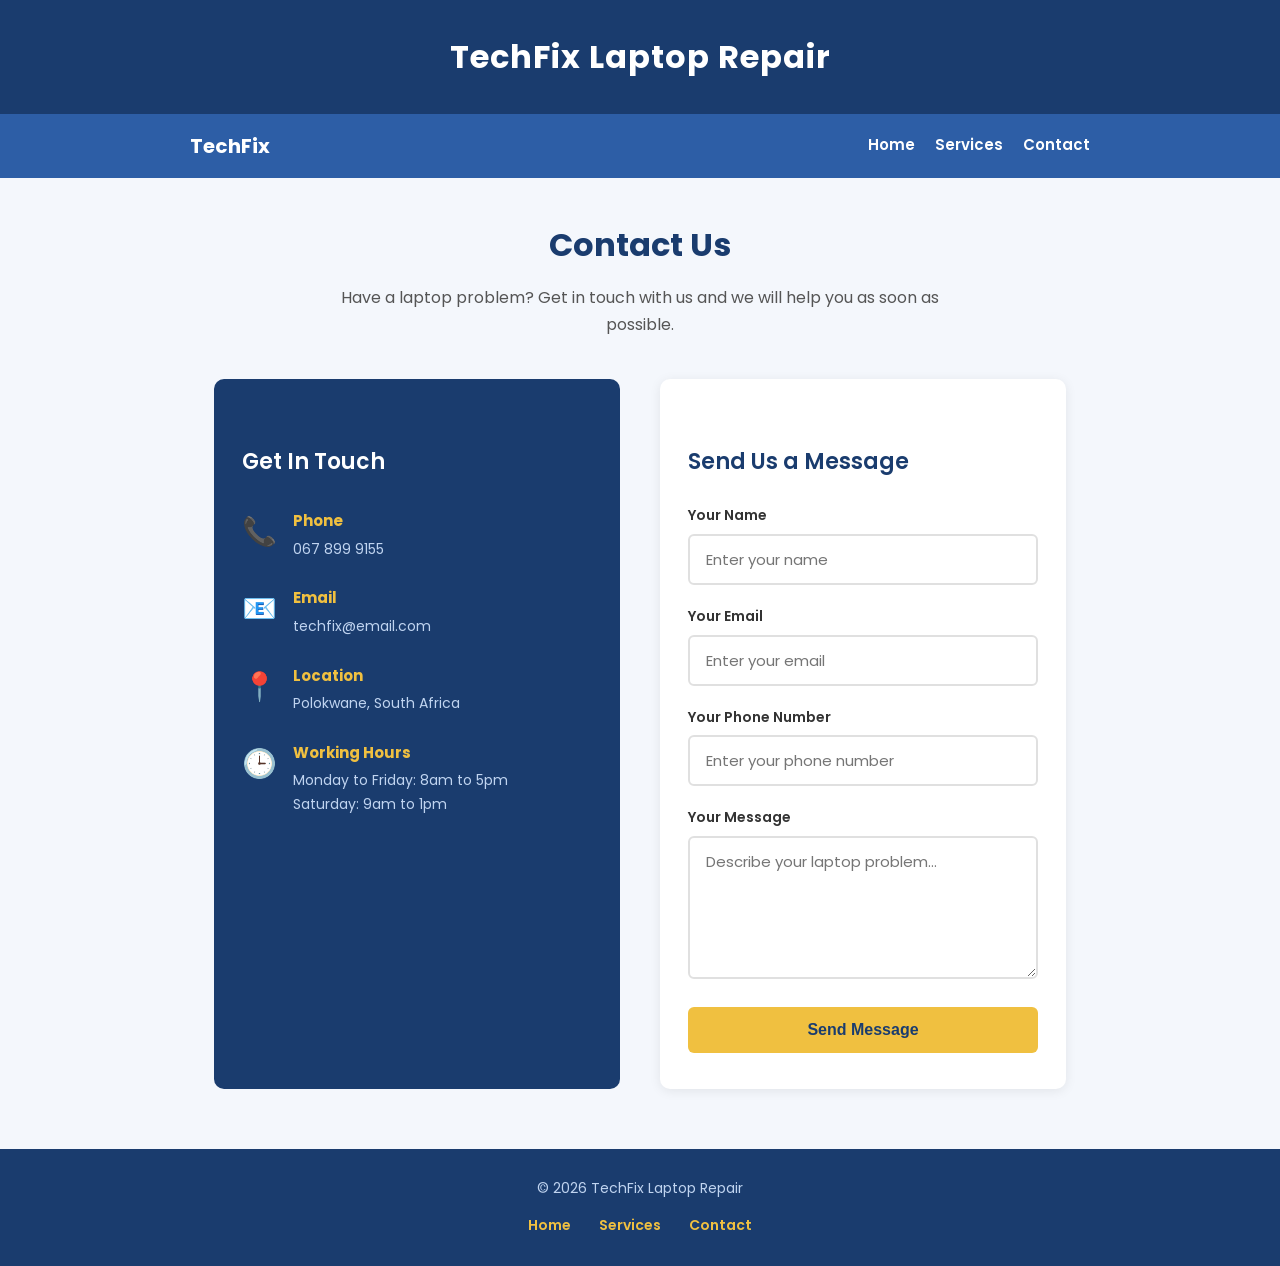
<file: contact.html>
<!DOCTYPE html>
<html>
<head>
    <title>Contact TechFix</title>
    <link rel="stylesheet" href="style.css">
</head>

<body>

<header>
    <h1>TechFix Laptop Repair</h1>
</header>

<nav>
    <div class="nav-container">
        <span class="logo-text">TechFix</span>
        <button class="hamburger" onclick="toggleMenu()">☰</button>
        <div class="nav-links" id="navLinks">
            <a href="index.html">Home</a>
            <a href="services.html">Services</a>
            <a href="contact.html">Contact</a>
        </div>
    </div>
</nav>
<main>

    <!-- PAGE INTRO -->
    <section class="page-intro">
        <h2>Contact Us</h2>
        <p>Have a laptop problem? Get in touch with us and we will help you as soon as possible.</p>
    </section>

    <!-- CONTACT SECTION -->
    <section class="contact-section">

        <!-- CONTACT DETAILS -->
        <div class="contact-details">
            <h3>Get In Touch</h3>

            <div class="contact-item">
                <span class="contact-icon">📞</span>
                <div>
                    <strong>Phone</strong>
                    <p>067 899 9155</p>
                </div>
            </div>

            <div class="contact-item">
                <span class="contact-icon">📧</span>
                <div>
                    <strong>Email</strong>
                    <p>techfix@email.com</p>
                </div>
            </div>

            <div class="contact-item">
                <span class="contact-icon">📍</span>
                <div>
                    <strong>Location</strong>
                    <p>Polokwane, South Africa</p>
                </div>
            </div>

            <div class="contact-item">
                <span class="contact-icon">🕒</span>
                <div>
                    <strong>Working Hours</strong>
                    <p>Monday to Friday: 8am to 5pm</p>
                    <p>Saturday: 9am to 1pm</p>
                </div>
            </div>

        </div>

        <!-- CONTACT FORM -->
        <div class="contact-form">
            <h3>Send Us a Message</h3>

            <div class="form-group">
                <label for="name">Your Name</label>
                <input type="text" id="name" placeholder="Enter your name">
            </div>

            <div class="form-group">
                <label for="email">Your Email</label>
                <input type="email" id="email" placeholder="Enter your email">
            </div>

            <div class="form-group">
                <label for="phone">Your Phone Number</label>
                <input type="tel" id="phone" placeholder="Enter your phone number">
            </div>

            <div class="form-group">
                <label for="message">Your Message</label>
                <textarea id="message" rows="5" placeholder="Describe your laptop problem..."></textarea>
            </div>

            <button class="btn submit-btn">Send Message</button>

        </div>

    </section>

</main>

<footer>
    <p>© 2026 TechFix Laptop Repair</p>
    <div class="footer-links">
        <a href="index.html">Home</a>
        <a href="services.html">Services</a>
        <a href="contact.html">Contact</a>
    </div>
</footer>

<script>
    function toggleMenu() {
        const navLinks = document.getElementById('navLinks');
        navLinks.classList.toggle('open');
    }
</script>

</body>
</html>
</file>
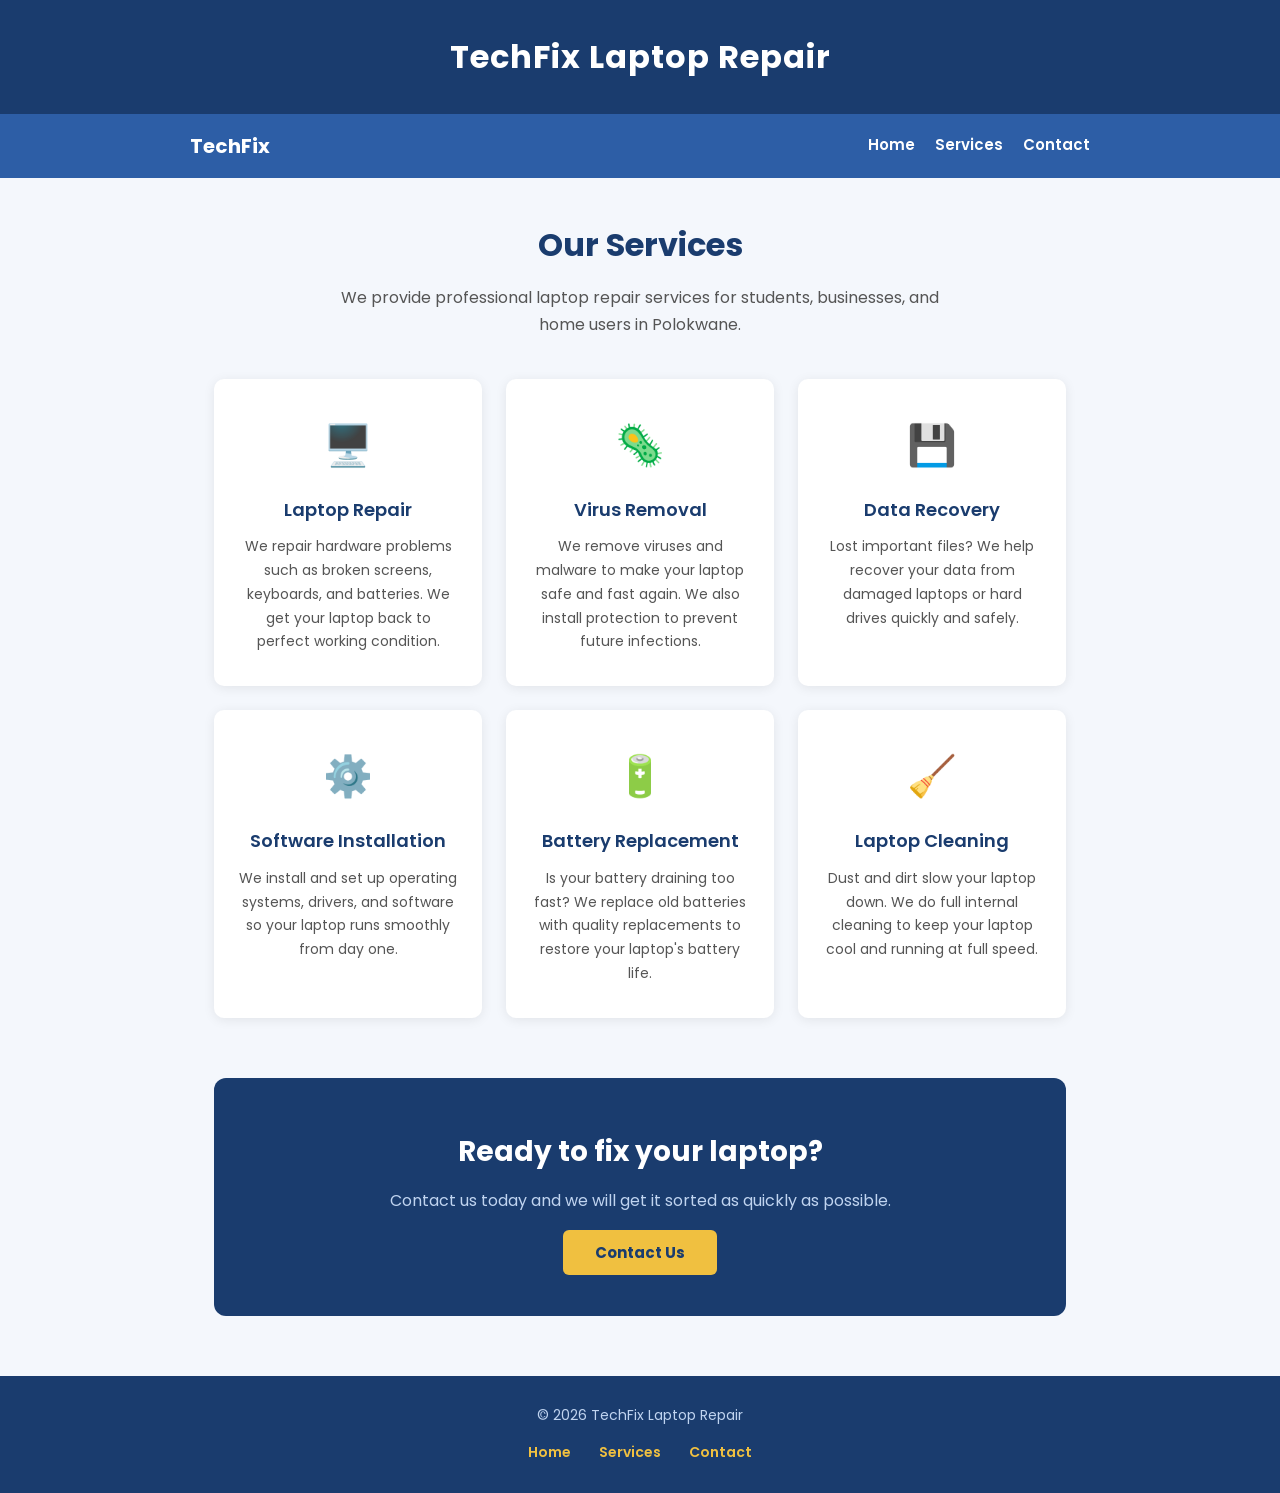
<file: services.html>
<!DOCTYPE html>
<html>
<head>
    <title>TechFix Services</title>
    <link rel="stylesheet" href="style.css">
</head>

<body>

<header>
    <h1>TechFix Laptop Repair</h1>
</header>

<nav>
    <div class="nav-container">
        <span class="logo-text">TechFix</span>
        <button class="hamburger" onclick="toggleMenu()">☰</button>
        <div class="nav-links" id="navLinks">
            <a href="index.html">Home</a>
            <a href="services.html">Services</a>
            <a href="contact.html">Contact</a>
        </div>
    </div>
</nav>

<main>

    <!-- PAGE INTRO -->
    <section class="page-intro">
        <h2>Our Services</h2>
        <p>We provide professional laptop repair services for students, businesses, and home users in Polokwane.</p>
    </section>

    <!-- SERVICE CARDS -->
    <section class="services-grid">

        <div class="service-card">
            <span class="service-icon">🖥️</span>
            <h3>Laptop Repair</h3>
            <p>We repair hardware problems such as broken screens, keyboards, and batteries. We get your laptop back to perfect working condition.</p>
        </div>

        <div class="service-card">
            <span class="service-icon">🦠</span>
            <h3>Virus Removal</h3>
            <p>We remove viruses and malware to make your laptop safe and fast again. We also install protection to prevent future infections.</p>
        </div>

        <div class="service-card">
            <span class="service-icon">💾</span>
            <h3>Data Recovery</h3>
            <p>Lost important files? We help recover your data from damaged laptops or hard drives quickly and safely.</p>
        </div>

        <div class="service-card">
            <span class="service-icon">⚙️</span>
            <h3>Software Installation</h3>
            <p>We install and set up operating systems, drivers, and software so your laptop runs smoothly from day one.</p>
        </div>

        <div class="service-card">
            <span class="service-icon">🔋</span>
            <h3>Battery Replacement</h3>
            <p>Is your battery draining too fast? We replace old batteries with quality replacements to restore your laptop's battery life.</p>
        </div>

        <div class="service-card">
            <span class="service-icon">🧹</span>
            <h3>Laptop Cleaning</h3>
            <p>Dust and dirt slow your laptop down. We do full internal cleaning to keep your laptop cool and running at full speed.</p>
        </div>

    </section>

    <!-- CALL TO ACTION -->
    <section class="cta">
        <h2>Ready to fix your laptop?</h2>
        <p>Contact us today and we will get it sorted as quickly as possible.</p>
        <a href="contact.html" class="btn">Contact Us</a>
    </section>

</main>

<footer>
    <p>© 2026 TechFix Laptop Repair</p>
    <div class="footer-links">
        <a href="index.html">Home</a>
        <a href="services.html">Services</a>
        <a href="contact.html">Contact</a>
    </div>
</footer>

<script>
    function toggleMenu() {
        const navLinks = document.getElementById('navLinks');
        navLinks.classList.toggle('open');
    }
</script>

</body>
</html>
</file>
<file: style.css>
/* ===== FONTS ===== */
@import url('https://fonts.googleapis.com/css2?family=Poppins:wght@400;600;700&display=swap');

/* ===== RESET & BASE ===== */
* {
    margin: 0;
    padding: 0;
    box-sizing: border-box;
}

body {
    font-family: 'Poppins', Arial, sans-serif;
    background-color: #f4f7fc;
    color: #222222;
    font-size: 16px;
    line-height: 1.7;
}

/* ===== HEADER ===== */
header {
    background-color: #1a3c6e;
    color: white;
    text-align: center;
    padding: 30px 20px;
}

header h1 {
    font-size: 32px;
    font-weight: 700;
    letter-spacing: 1px;
}

header p {
    font-size: 15px;
    color: #c0d4f0;
    margin-top: 6px;
}

/* ===== STICKY NAVIGATION ===== */
nav {
    background-color: #2d5ea6;
    padding: 12px 20px;
    position: sticky;
    top: 0;
    z-index: 100;
}

/* ===== HAMBURGER MENU ===== */
.nav-container {
    display: flex;
    justify-content: space-between;
    align-items: center;
    max-width: 900px;
    margin: 0 auto;
}

.logo-text {
    color: white;
    font-size: 20px;
    font-weight: 700;
}

/* Hide hamburger button on desktop */
.hamburger {
    display: none;
    background: none;
    border: none;
    color: white;
    font-size: 28px;
    cursor: pointer;
}

/* Nav links - show normally on desktop */
.nav-links {
    display: flex;
    gap: 20px;
}

.nav-links a {
    color: white;
    text-decoration: none;
    font-weight: 600;
    font-size: 15px;
    padding: 6px 0;
    border-bottom: 2px solid transparent;
    transition: border-color 0.3s;
}

.nav-links a:hover {
    border-bottom: 2px solid #f0c040;
}

/* ===== MAIN CONTENT ===== */
main {
    max-width: 900px;
    margin: 40px auto;
    padding: 0 24px;
}

main h2 {
    font-size: 28px;
    font-weight: 700;
    color: #1a3c6e;
    margin-bottom: 12px;
}

main h3 {
    font-size: 20px;
    font-weight: 600;
    color: #2d5ea6;
    margin-top: 28px;
    margin-bottom: 8px;
}

main p {
    font-size: 16px;
    color: #444444;
    margin-bottom: 16px;
}

/* ===== IMAGE ===== */
img {
    width: 100%;
    max-width: 600px;
    display: block;
    margin: 28px auto;
    border-radius: 8px;
}

/* ===== FOOTER ===== */
footer {
    background-color: #1a3c6e;
    color: #c0d4f0;
    text-align: center;
    padding: 28px 20px;
    margin-top: 60px;
}

footer p {
    font-size: 14px;
    margin-bottom: 10px;
}

.footer-links {
    margin-top: 10px;
}

.footer-links a {
    color: #f0c040;
    text-decoration: none;
    margin: 0 12px;
    font-size: 14px;
    font-weight: 600;
}

.footer-links a:hover {
    text-decoration: underline;
}

/* ===== RESPONSIVE - Tablet (601px to 1024px) ===== */
@media (min-width: 601px) and (max-width: 1024px) {
    header h1 {
        font-size: 26px;
    }

    main {
        padding: 0 32px;
    }

    main h2 {
        font-size: 24px;
    }
}

/* ===== RESPONSIVE - Mobile (600px and below) ===== */
@media (max-width: 600px) {
    header h1 {
        font-size: 22px;
    }

    main {
        padding: 0 16px;
        margin: 24px auto;
    }

    main h2 {
        font-size: 22px;
    }

    main h3 {
        font-size: 18px;
    }

    /* Show the hamburger button */
    .hamburger {
        display: block;
    }

    /* Hide links by default on mobile */
    .nav-links {
        display: none;
        flex-direction: column;
        width: 100%;
        margin-top: 10px;
        gap: 0;
    }

    /* Show links when menu is open */
    .nav-links.open {
        display: flex;
    }

    .nav-links a {
        padding: 12px 16px;
        border-bottom: 1px solid #3a6db5;
    }
}

/* ===== HERO SECTION ===== */
.hero {
    background-color: #1a3c6e;
    color: white;
    text-align: center;
    padding: 60px 24px;
    border-radius: 12px;
    margin-bottom: 60px;
}

.hero h2 {
    font-size: 36px;
    font-weight: 700;
    color: white;
    margin-bottom: 16px;
}

.hero p {
    font-size: 17px;
    color: #c0d4f0;
    max-width: 600px;
    margin: 0 auto 28px auto;
}

/* Button */
.btn {
    background-color: #f0c040;
    color: #1a3c6e;
    padding: 12px 32px;
    border-radius: 6px;
    text-decoration: none;
    font-weight: 700;
    font-size: 15px;
    transition: background-color 0.3s;
}

.btn:hover {
    background-color: #d4a820;
}

/* ===== FEATURES SECTION ===== */
.features {
    margin-bottom: 60px;
}

.features h2 {
    text-align: center;
    font-size: 28px;
    font-weight: 700;
    color: #1a3c6e;
    margin-bottom: 32px;
}

.features-grid {
    display: grid;
    grid-template-columns: repeat(3, 1fr);
    gap: 24px;
}

.feature-card {
    background-color: white;
    border-radius: 10px;
    padding: 28px 20px;
    text-align: center;
    box-shadow: 0 2px 12px rgba(0,0,0,0.08);
}

.feature-card .icon {
    font-size: 36px;
    display: block;
    margin-bottom: 12px;
}

.feature-card h3 {
    font-size: 18px;
    color: #1a3c6e;
    margin-bottom: 8px;
    margin-top: 0;
}

.feature-card p {
    font-size: 14px;
    color: #555;
    margin: 0;
}

/* Features responsive */
@media (max-width: 1024px) {
    .features-grid {
        grid-template-columns: repeat(2, 1fr);
    }
}

@media (max-width: 600px) {
    .hero h2 {
        font-size: 26px;
    }

    .features-grid {
        grid-template-columns: 1fr;
    }
}

/* ===== PAGE INTRO ===== */
.page-intro {
    text-align: center;
    margin-bottom: 40px;
}

.page-intro h2 {
    font-size: 32px;
    font-weight: 700;
    color: #1a3c6e;
    margin-bottom: 12px;
}

.page-intro p {
    font-size: 16px;
    color: #555;
    max-width: 600px;
    margin: 0 auto;
}

/* ===== SERVICE CARDS ===== */
.services-grid {
    display: grid;
    grid-template-columns: repeat(3, 1fr);
    gap: 24px;
    margin-bottom: 60px;
}

.service-card {
    background-color: white;
    border-radius: 10px;
    padding: 32px 24px;
    text-align: center;
    box-shadow: 0 2px 12px rgba(0,0,0,0.08);
    transition: transform 0.3s;
}

.service-card:hover {
    transform: translateY(-6px);
}

.service-icon {
    font-size: 40px;
    display: block;
    margin-bottom: 16px;
}

.service-card h3 {
    font-size: 18px;
    color: #1a3c6e;
    margin-bottom: 10px;
    margin-top: 0;
}

.service-card p {
    font-size: 14px;
    color: #555;
    margin: 0;
}

/* ===== CALL TO ACTION ===== */
.cta {
    background-color: #1a3c6e;
    color: white;
    text-align: center;
    padding: 50px 24px;
    border-radius: 12px;
    margin-bottom: 40px;
}

.cta h2 {
    font-size: 28px;
    color: white;
    margin-bottom: 12px;
}

.cta p {
    color: #c0d4f0;
    margin-bottom: 24px;
}

/* Services responsive */
@media (max-width: 1024px) {
    .services-grid {
        grid-template-columns: repeat(2, 1fr);
    }
}

@media (max-width: 600px) {
    .services-grid {
        grid-template-columns: 1fr;
    }

    .page-intro h2 {
        font-size: 26px;
    }
}

/* ===== CONTACT SECTION ===== */
.contact-section {
    display: grid;
    grid-template-columns: 1fr 1fr;
    gap: 40px;
    margin-bottom: 60px;
}

/* Contact Details */
.contact-details {
    background-color: #1a3c6e;
    border-radius: 10px;
    padding: 36px 28px;
    color: white;
}

.contact-details h3 {
    font-size: 22px;
    color: white;
    margin-bottom: 28px;
}

.contact-item {
    display: flex;
    align-items: flex-start;
    gap: 16px;
    margin-bottom: 24px;
}

.contact-icon {
    font-size: 28px;
}

.contact-item strong {
    display: block;
    font-size: 15px;
    color: #f0c040;
    margin-bottom: 4px;
}

.contact-item p {
    font-size: 14px;
    color: #c0d4f0;
    margin: 0;
}

/* Contact Form */
.contact-form {
    background-color: white;
    border-radius: 10px;
    padding: 36px 28px;
    box-shadow: 0 2px 12px rgba(0,0,0,0.08);
}

.contact-form h3 {
    font-size: 22px;
    color: #1a3c6e;
    margin-bottom: 24px;
}

.form-group {
    margin-bottom: 20px;
}

.form-group label {
    display: block;
    font-size: 14px;
    font-weight: 600;
    color: #333;
    margin-bottom: 6px;
}

.form-group input,
.form-group textarea {
    width: 100%;
    padding: 12px 16px;
    border: 2px solid #e0e0e0;
    border-radius: 6px;
    font-size: 15px;
    font-family: 'Poppins', Arial, sans-serif;
    color: #333;
    transition: border-color 0.3s;
}

.form-group input:focus,
.form-group textarea:focus {
    border-color: #2d5ea6;
    outline: none;
}

.submit-btn {
    width: 100%;
    padding: 14px;
    font-size: 16px;
    border: none;
    cursor: pointer;
}

/* Contact responsive */
@media (max-width: 768px) {
    .contact-section {
        grid-template-columns: 1fr;
    }
}
</file>
